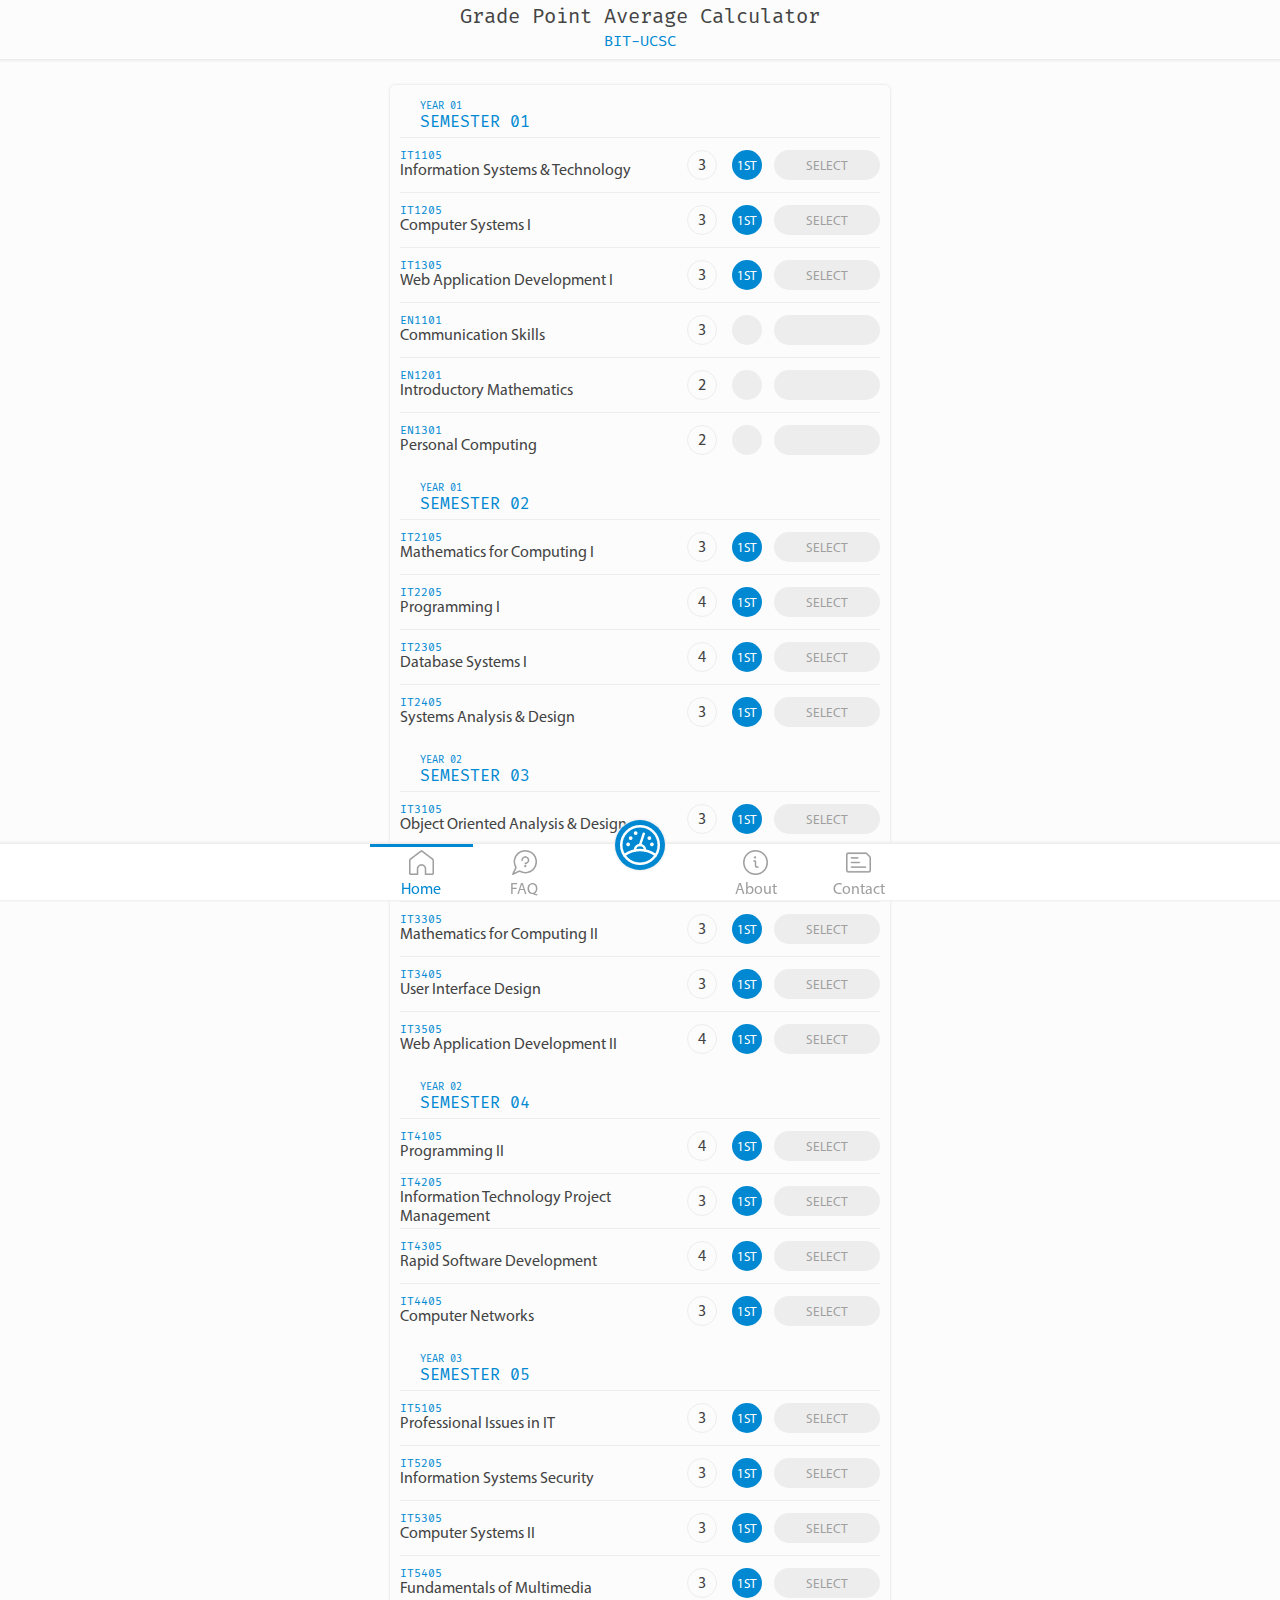
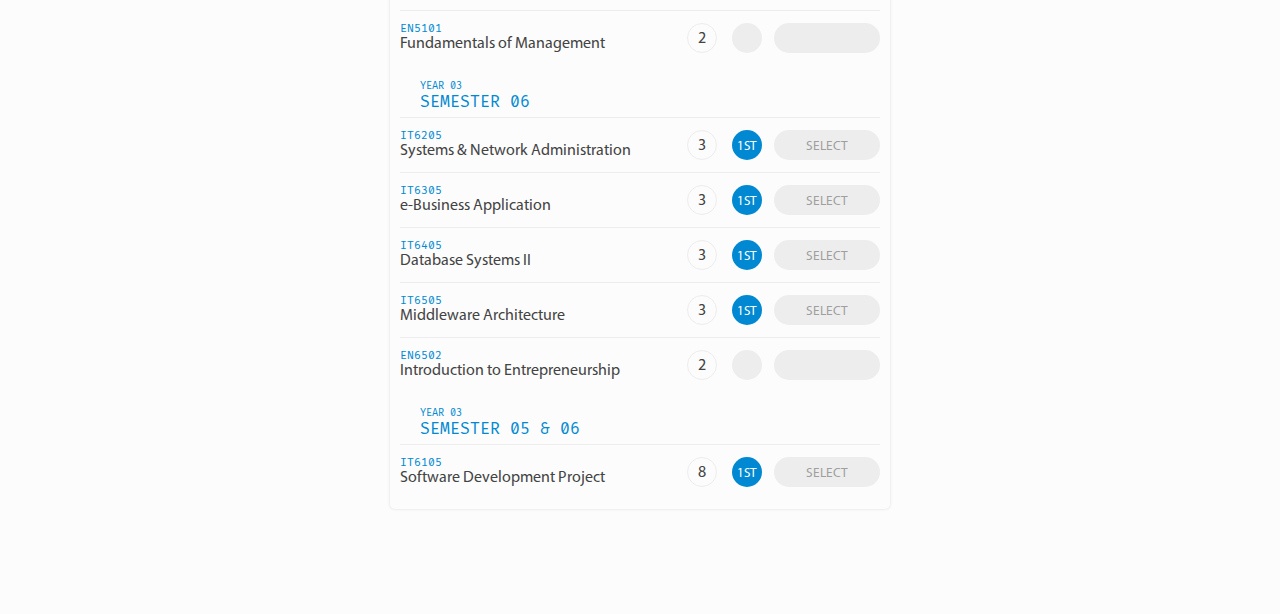
<file: index.html>
<!DOCTYPE html>
<html lang="en">
<head>
    <!-- Global site tag (gtag.js) - Google Analytics -->
    <script async src="https://www.googletagmanager.com/gtag/js?id=UA-158868863-1"></script>
    <script>
    window.dataLayer = window.dataLayer || [];
    function gtag(){dataLayer.push(arguments);}
    gtag('js', new Date());

    gtag('config', 'UA-158868863-1');
    </script>

    <meta charset="UTF-8">
    <meta name="viewport" content="width=device-width, initial-scale=1.0">
    <meta http-equiv="X-UA-Compatible" content="ie=edge">
    <meta name="description" content="A simple tool to calculate the cumulative Grade Point Average (GPA) for Undergrads who follow Bachelors in Information Technology (BIT) provided by University of Colombo School of Computing (UCSC). ">
    <title>GPA Calculator - BIT (UCSC)</title>
    <meta name="author" content="@mzmarkib">
    <meta name="og:title" property="og:title" content="GPA Calculator - BIT (UCSC)">
    <meta name="robots" content="index, follow">
    <link href="index.html" rel="canonical">
    <meta name="keywords" content="BIT, UCSC, GPA, Grade Point Average, University of Colombo School of Computing, Bachelors in Information Technology, how to calculate BIT GPA">
    <link rel="stylesheet" href="css/main.css">
</head>
<body>
    
    <header class="header">
        <div>Grade Point Average Calculator</div>
        <div>BIT-UCSC</div>
    </header>
    <footer></footer>
    <main>
        <section id="home" class="page home">
            <form id="gpaForm">
                
            </form>
        </section>
        <section class="page faq">
            <div class="container">
                <div class="pageTitle">FAQ</div>
                <div class="pageDesc">Deals with a few questions that are frequently arise in students and are not sometimes answered.If you have any further questions you can ask them via the details in the contact page. We hope they are helpful...</div>
                <div class="faq-touple">
                    <div class="question">How many times can I repeat a subject?</div>
                    <div class="answer">You can have upto Three(3) attempts on a particular subject.</div>
                </div>
                <div class="faq-touple">
                    <div class="question">What is the highest grade that can I get when I attempt a particular subject for the second time?</div>
                    <div class="answer">You can obatain any grade upto an A, <strong>but</strong> when accounting the Grade Point Value (GPV) for that particular subject can be upto 2.00 (GPV of a C grade).</div>
                </div>
                <div class="faq-touple">
                    <div class="question">What is the Difference between an A grade and an A+ grade</div>
                    <div class="answer">Both A and A+ grades carries the same Grade Point Value (GPV) values of 4.00, <strong>but</strong> When calculating GPA for class awarding, and A+ will be given a Grade Point Value (GPV) of 4.25.</div>
                </div>
                <div class="faq-touple">
                    <div class="question">If I applied for a particular Exam and did not attend the exam, will it still count as an Attempt?</div>
                    <div class="answer">No, If you are absent for an absent for an exam it will be counted as NOT SAT. On the other hand you are expected to produce a Medical for your absence.</div>
                </div>
                <div class="faq-touple">
                    <div class="question">What is a Credit?</div>
                    <div class="answer">It is the measure of how much content a particular subject carries. A credit is equal to 15 hours of lectures or 30-45 hours of practical or an equivalent combination of lectures.</div>
                </div>                
            </div>
        </section>
        <section class="page about">
            <div class="container">
                <div class="pageTitle">About</div>
                <div class="pageDesc">
                    <p>This App is was created on the sole purpose of "Practice", it might change, but not yet. And also I built this app because I think that there was no GPA Calculator that can calculate the GPA <strong>
                        cumulatively</strong>  Hopefuly it might help me or someone following BIT-UCSC.</p>
                    <p>This Web App was created using only pure HTML, CSS and JavaScript. No Frameworks or Libraries were used during the process. No... not even jQuery!</p>
                    <p>Enough about the app, lets' take a look at some info that you might need.</p>
                </div>
                <section>
                    <h1>Calculation of Grade Point Average</h1>
                    <p>Grade Point Values associated with each grade are as shown in the Table 1. These GPV values are used to compute GPA as using the following formulae:</p>
                    <img src="img/gpa-calculation.png" alt="bit-gpa-calculation-formulae">
                </section>
                
                <section>
                    <h1>Grade Point Values (GPV)</h1>
                    <p>The Grade you score has a particular value of Grade Point Value. It is used to calculated during the GPA calculation process. They are as given in Table 1.</p>
                    <table> <tbody> <tr> <td><strong>Range of Score</strong></td><td><strong>Grade</strong></td><td><strong>GPV</strong></td><td><strong>Attainment</strong></td></tr><tr> <td>90 &ndash;&nbsp;100</td><td>A+</td><td>4.00<a href="#"> [1]</a></td><td rowspan="3">Superior</td></tr><tr> <td>80 &ndash;&nbsp;89</td><td>A</td><td>4.00</td></tr><tr> <td>75 &ndash;&nbsp;79</td><td>A-</td><td>3.75</td></tr><tr> <td>70 &ndash;&nbsp;74</td><td>B+</td><td>3.25</td><td rowspan="3">Meritorious</td></tr><tr> <td>65 &ndash;&nbsp;69</td><td>B</td><td>3.00</td></tr><tr> <td>60 &ndash;&nbsp;64</td><td>B-</td><td>2.75</td></tr><tr> <td>55 &ndash; 59</td><td>C+</td><td>2.25</td><td rowspan="3">Adequate</td></tr><tr> <td>50 &ndash;&nbsp;54</td><td>C</td><td>2.00</td></tr><tr> <td>45 &ndash;&nbsp;49</td><td>C-</td><td>1.75</td></tr><tr> <td>40 &ndash;&nbsp;44</td><td>D+</td><td>1.25</td><td rowspan="3">Minimal</td></tr><tr> <td>30 &ndash; 39</td><td>D</td><td>1.00</td></tr><tr> <td>20 &ndash;&nbsp;29</td><td>D-</td><td>0.75</td></tr><tr> <td>00 &ndash; 19</td><td>E</td><td>0.00</td><td>Failure</td></tr></tbody><caption align="bottom">Table 1 - GPV values for associated Grades</caption></table>
                    <p><a href="#">[1]</a> When calculating classes, A+ will be given a Grade Point Value of 4.25</p>
                </section>
                <section>
                    <h1>Award of Honours and Classes</h1>
                    <p>A Student qualifying for the award of a degree general (3 year) by completing all the relevant requirements shall also be qualified for the award of a class as follows.</p>
                    <p class="indent">(a). First Class for obtaining a minimum overall GPA of 3.50</p>
                    <p class="indent">(b). Second Class (Upper Division) – for obtaining a minimum overall GPA of 3.25</p>
                    <p class="indent">(c). Second Class (Lower Division) – for obtaining a minimum overall GPA of 3.00</p>
                </section>
            </div>
        </section>
        <section class="page contact">
            <div class="container">
                <div class="pageTitle">Contact</div>
                <div class="dp">
                    <!-- <img src="img/dp_plain.jpg" alt="@mzmarkib"> -->
                </div>
                <div class="cname">M. Z. Mohammed Arkib</div>

                <div class="chandle">@mzmarkib</div>

                <div class="pageDesc">
                    <p>You find me on any Social Media using the handle <a href="https://www.google.com/search?q=%40mzmarkib" target="_blank">@mzmarkib</a></p>
                </div>

                
                
            </div>
        </section>
    </main>    
    
    
    
    <!-- Grades Dialog Box HTML start -->
    <div class="dialogOverlay">        
    </div>
    <div class="gradesPrompt">
        <div class="innerBox">
            <div class="promptHeader">
            Select your Grade: <span class="promptClose">X</span>
            </div>
            <div class="promptBody">
                <div class="grades">
                <div data_gpv="4" class="green grade">A+</div>
                <div data_gpv="4" class="green grade">A</div>
                <div data_gpv="3.75" class="green grade">A-</div>
                <div data_gpv="3.25" class="orange grade">B+</div>
                <div data_gpv="3" class="orange grade">B</div>
                <div data_gpv="2.75" class="orange grade">B-</div>
                <div data_gpv="2.25" class="orangered grade">C+</div>
                <div data_gpv="2" class="orangered grade">C</div>
                <div data_gpv="1.75" class="orangered grade">C-</div>
                <div data_gpv="1.25" class="red grade">D+</div>
                <div data_gpv="1" class="red grade">D</div>
                <div data_gpv="0.75" class="red grade">D-</div>
                <div data_gpv="0" class="darkred grade">E</div>
                <div data_gpv="-1" class="grade">NOT SAT</div>
                </div>
            </div>
        </div>
    </div>         
    <!-- Grades Dialog Box HTML end -->


    <nav class="navbar">
        <div class="container">
            <div name="home" class="item active">
                <div name="home"><img src="img/icons/home1.png"></div>
                <div>Home</div>
            </div>
            <div name="faq" class="item">
                <div name="home"><img src="img/icons/faq2.png"></div>
                <div>FAQ</div>
            </div> 
            <div name="calc" class="item cta_calc">
                <div><img src="img/icons/dash1.png"></div>
            </div> 
            <div name="about" class="item">
                <div name="home"><img src="img/icons/info3.png"></div>
                <div>About</div>
            </div> 
            <div name="contact" class="item">
                <div name="home"><img src="img/icons/info2.png"></div>
                <div>Contact</div>
            </div>
        </div>                       
    </nav>
    <div class="gpaBox">
        <div class="container">
            <div class="gpaClose">x</div>
            <div class="gpaResult">
                <p>3.75</p>
            </div>
            <div style="display:none" class="gpaDetails gpaResultSection">
                <p>Total Credits : <span id="totCredits">15</span></p>
                <p>Subjects Calculated  : <span id="totSubjects">15</span></p>
                <p>Expected Class: <span id="classExp">1st Class</span></p>
            </div>
            <div class="gpaDetails gpaError">
                <p>Please Select your grades for the subjects that you sat for.</p>
            </div>
        </div>
    </div>
    

    <script>     
        //declarations
        const gpaResultBox = new gpaBox();

        openPage(".home");
        function openPage(page){
            let pages = document.querySelectorAll(".page");
            for (let i = 0; i < pages.length; ++i) {
                pages[i].style.display= "none";
            }

            page = document.querySelector(page);
            page.style.display = "block";

        }

        // Navigation click events (to be completed)
        let navLinks = document.querySelectorAll(".navbar .item");        
        navLinks.forEach(function(link){            
            link.addEventListener("click",function(e){
                let attr = e.currentTarget.getAttribute('name');                
                if(attr !== "calc"){
                    openPage("." + attr);
                    navLinks.forEach(function(item){
                        item.classList.remove("active");
                    });
                    e.currentTarget.classList.add("active");
                }else{
                    if(!gpaResultBox.status){
                        gpaResultBox.open();
                        calculateGpa();
                    }else{
                        gpaResultBox.close();
                    }
                }
            });
        });
        

        //Custom Grades Prompt
        let clickedSub; //the sebject that was clicked to changed
        function GradesPrompt(){

            this.render = function(e){
                // Displays the Grades Prompt
                document.querySelector(".gradesPrompt").style.display = "flex";
                document.querySelector(".dialogOverlay").style.display = "block";
                clickedSub = e;
            }

            this.close = function(){
                document.querySelector(".gradesPrompt").style.display = "none";
                document.querySelector(".dialogOverlay").style.display = "none";
            }
            
        }
        
        //Closes Grades Prompt when the Close button or the Overlay is clicked on
        var Prompt = new GradesPrompt();

        const closeBtns = document.querySelectorAll(".dialogOverlay, .promptClose");

        closeBtns.forEach(function(closeBtn){
            closeBtn.addEventListener("click",function(e){
                Prompt.close();
            });
        });        

        // Changes the Values of the SELECT button when a result is chosen
        const gradeBtns = document.querySelectorAll(".grades .grade");
        gradeBtns.forEach(function(gradeBtn){
            gradeBtn.addEventListener("click",function(e){
                let grade = e.target.innerHTML;
                let gpv = e.target.getAttribute("data_gpv");
                clickedSub.target.innerHTML = grade;
                clickedSub.target.setAttribute("data_gpv",gpv);
                Prompt.close();
            });
        });


        //Once the Body Loads
        const body = document.querySelector("body");

        body.onload = function(){
            //loads the list of subjects
            getSubjects().then((data) => {
                let subjectSrting = ""; //initialize variable that holds the html of all the subjects semester wise

                // loops around each semester                
                data.forEach(function(semester){                    
                    
                    subjectSrting += "<div class='semester'> <div class='title yearTitle'>"+ semester.year +"</div> <div class='title semesterTitle'>"+ semester.semester +"</div>";

                    // loops around each subject for each semester
                    semester.subjects.forEach(function (subject){
                        let dis = ""
                        if(subject.type != "C"){
                            dis = "disabledSub";
                        }
                        subjectSrting += "<div class='subject "+dis+"'> <div class='sub'><span class='code'>" + subject.code + "</span><span class='name'>" + subject.name + "</span></div> <div class='subCredits'><span class='cred'>" + subject.cred + "</span><span class='tooltip ttcredit'>Credit Value</span></div> <div class='attempt'> <input type='checkbox' id='" + subject.code + "' checked><label for='" + subject.code + "'>1st<span class='tooltip ttattempt'>Attempt</span></label> </div> <button type='button' data_gpv='-1'  class='subResult'>SELECT</button> </div>";
                    });                    
                    
                    
                    subjectSrting += "</div>";
                    
                });                
                
                let form = document.querySelector(".home form");
                form.innerHTML = subjectSrting;
                
                //Opens Grades Prompt for each SELECT Button when Clicked
                const resultBtns = document.querySelectorAll(".subResult");

                resultBtns.forEach(function(resultBtn){
                    resultBtn.addEventListener("click",function(e){
                        Prompt.render(e);
                    });
                });

                const checkboxes = document.querySelectorAll(".attempt");
                
                checkboxes.forEach(function(check){
                    check.addEventListener("click",function(e){
                        if(!e.currentTarget.querySelector("input").checked){
                            e.currentTarget.querySelector("label").innerHTML = "2ND";
                        }else{
                            e.currentTarget.querySelector("label").innerHTML = "1ST";
                        }
                    });
                });
            })
        }
        
        //Object and controls for GPA result Box
        function gpaBox () {
            this.object = document.querySelector(".gpaBox");
            this.status = false;           

            this.open = function(){ 
                this.object.style.display = "block";
                this.status =  true;
            },
            this.close = function(){
                this.object.style.display = "none";
                this.status = false;
            }
        }
        //Event listener for click on the gpaResultBox close Btn
        const gpaClose = document.querySelectorAll(".gpaClose");
        gpaClose.forEach(function(closeBtn){
            closeBtn.addEventListener("click",function(e){
                gpaResultBox.close();
            });
        });     

        function calculateGpa(){
            let subjects = document.querySelectorAll(".subject:not(.disabledSub)");
            // subjects = subjects.querySelectorAll('.subject');
            // console.log(subjects.length);

            let totCredits = 0;
            let totSubjects = 0;
            let expClass = "";
            let cumGpvCred = 0;
            let gpa = 0.00;
            
            subjects.forEach(function (subject){
                let subCredit = subject.querySelector(".subCredits .cred").innerHTML;
                let resultGpv = subject.querySelector(".subResult").getAttribute("data_gpv");
                let fAttempt = subject.querySelector("input[type='checkbox']").checked;

                // console.log(subCredit + "," + resultGpv + "," + fAttempt);
                //filters out the subjects that were done
                if(resultGpv>=0){
                    //sets the gpv if second attempt
                    if(!fAttempt){
                        if(resultGpv>2){
                            resultGpv = 2;
                        }
                    }
                    totSubjects++;
                    cumGpvCred += (resultGpv * subCredit);
                    totCredits += Number(subCredit);
                }
 
            });
            gpa = cumGpvCred / totCredits;
            // console.log(gpa);
            gpa = Number(Math.round(gpa*100)/100);
            // console.log(gpa);

            //logic for selecting the expected class
            switch(true){
                case (gpa >= 3.5):
                    expClass = "First Class";
                break;
                case (gpa >= 3.25):
                    expClass = "Second Class (Upper Division)";
                break;
                case (gpa >= 3):
                    expClass = "Second Class (Lower Division)";
                break;
                default:
                    expClass = "General";
            }

            if(totSubjects>0){//true if subjects chosen
                //hide or unhide the error section in the dialog
                document.querySelector(".gpaResult").style.display = "flex";
                document.querySelector(".gpaResultSection").style.display = "flex";
                document.querySelector(".gpaError").style.display = "none";
                //displaying class
                document.querySelector(".gpaResult p").innerHTML = gpa;                           
                document.querySelector("#classExp").innerHTML = expClass;
                document.querySelector("#totSubjects").innerHTML = totSubjects;
                document.querySelector("#totCredits").innerHTML = totCredits;
            }else{
                //hide or unhide the error section in the dialog
                document.querySelector(".gpaResult").style.display = "none";
                document.querySelector(".gpaResultSection").style.display = "none";
                document.querySelector(".gpaError").style.display = "flex";
            }
            
            
            
        }
        
        

        //Function that retrieves data from the the subjects.json file
        let page = document.querySelector(".home form");
        const getSubjects = async function() {
            return await fetch("data/subjects.json")
            .then(res => { return res.json() })
            .then(data => { 
                return data;
            })
            .catch(error => console.log(error))
        }

    </script>
</body>
</html>
</file>
<file: css/main.css>
@font-face {
  font-family: 'myMyriadPro';
  src: url("../fonts/MyriadPro-Regular.otf");
}

@font-face {
  font-family: 'myFiraCode';
  src: url("../fonts/FiraCode-Regular.ttf");
}

* {
  font-family: "myMyriadPro";
  -webkit-box-sizing: border-box;
          box-sizing: border-box;
  margin: 0;
  padding: 0;
}

.navbar {
  border-top: 1px solid #ededed;
  padding-top: 5px;
  position: fixed;
  bottom: 0;
  z-index: 10;
  width: 100%;
  -webkit-box-shadow: 0px 0px 2px 1px #ededed;
          box-shadow: 0px 0px 2px 1px #ededed;
  background-color: #fff;
}

.navbar .container {
  display: -ms-grid;
  display: grid;
  max-width: 540px;
  margin: 0 auto;
  -ms-grid-columns: 4fr 4fr 5fr 4fr 4fr;
      grid-template-columns: 4fr 4fr 5fr 4fr 4fr;
  -ms-flex-line-pack: distribute;
      align-content: space-around;
  -webkit-box-pack: space-evenly;
      -ms-flex-pack: space-evenly;
          justify-content: space-evenly;
  position: relative;
  z-index: 15px;
}

.navbar .container .active {
  -webkit-box-shadow: 0px -3px 0px 0px #0089D2;
          box-shadow: 0px -3px 0px 0px #0089D2;
}

.navbar .container .active div {
  color: #0089D2;
}

.navbar .container .item {
  margin-top: -2px;
  padding-top: 3px;
}

.navbar .container .item:hover:not(.cta_calc) {
  -webkit-box-shadow: 0px -3px 0px 0px #0089D2;
          box-shadow: 0px -3px 0px 0px #0089D2;
}

.navbar .container .item:hover {
  cursor: pointer;
}

.navbar .container div {
  outline: none;
  position: relative;
}

.navbar .container div:hover {
  outline: none;
}

.navbar .container div div {
  text-align: center;
  color: #9f9f9f;
  font-size: 1em;
}

.navbar .container div div img {
  margin: auto;
  width: 25px;
}

.navbar .container .cta_calc {
  display: -webkit-box;
  display: -ms-flexbox;
  display: flex;
}

.navbar .container .cta_calc div {
  -webkit-box-shadow: 0px 0px 2px 1px #ededed;
          box-shadow: 0px 0px 2px 1px #ededed;
  width: 50px;
  height: 50px;
  border-radius: 100%;
  background-color: #0089D2;
  margin: auto;
  display: -webkit-box;
  display: -ms-flexbox;
  display: flex;
  margin-top: -30px;
}

.navbar .container .cta_calc div img {
  width: 40px;
}

.dialogOverlay {
  background-color: #fcfcfc;
  opacity: 0.7;
  z-index: 10;
  width: 100vw;
  height: 100vh;
  position: fixed;
  top: 0;
  left: 0;
  margin: 0;
  padding: 0;
  display: none;
}

.gradesPrompt {
  background-color: none;
  z-index: 10;
  display: none;
  position: fixed;
  top: 0;
  left: 0;
  width: 100%;
  height: 100%;
}

.gradesPrompt .innerBox {
  background-color: #fff;
  z-index: 10;
  width: 300px;
  margin: auto;
  border-radius: 20px;
  -webkit-box-shadow: 0px 0px 8px 0px #ededed;
          box-shadow: 0px 0px 8px 0px #ededed;
  padding: 10px;
}

.gradesPrompt .innerBox .promptHeader {
  padding: 10px;
  line-height: 30px;
  color: #444;
}

.gradesPrompt .innerBox .promptHeader span {
  float: right;
  background-color: #ededed;
  border-radius: 100%;
  width: 25px;
  height: 25px;
  text-align: center;
  line-height: 28px;
  color: #9f9f9f;
  margin: -15px;
}

.gradesPrompt .innerBox .promptHeader span:hover {
  color: #444;
  cursor: pointer;
}

.gradesPrompt .innerBox .promptBody .grades {
  width: 100%;
  display: -ms-grid;
  display: grid;
  -ms-grid-columns: 1fr 1fr 1fr;
      grid-template-columns: 1fr 1fr 1fr;
  grid-gap: 10px;
  justify-items: center;
  padding-bottom: 10px;
}

.gradesPrompt .innerBox .promptBody .grades .green {
  color: green;
}

.gradesPrompt .innerBox .promptBody .grades .orange {
  color: orange;
}

.gradesPrompt .innerBox .promptBody .grades .orangered {
  color: orangered;
}

.gradesPrompt .innerBox .promptBody .grades .red {
  color: red;
}

.gradesPrompt .innerBox .promptBody .grades .darkred {
  color: darkred;
}

.gradesPrompt .innerBox .promptBody .grades .grade {
  border-radius: 100%;
  background-color: #ededed;
  width: 45px;
  height: 45px;
  text-align: center;
  line-height: 47px;
}

.gradesPrompt .innerBox .promptBody .grades .grade:hover {
  cursor: pointer;
  -webkit-transition: 0.3s;
  transition: 0.3s;
  -webkit-box-shadow: 0px 0px 8px 0px #ededed;
          box-shadow: 0px 0px 8px 0px #ededed;
}

.gradesPrompt .innerBox .promptBody .grades .grade:last-child {
  width: 150px;
  border-radius: 25px;
  -ms-grid-column: 2;
      grid-column-start: 2;
  grid-column-end: 4;
}

form {
  max-width: 500px;
  margin: 0 auto;
  border-radius: 5px;
  -webkit-box-shadow: 0px 0px 2px 1px #ededed;
          box-shadow: 0px 0px 2px 1px #ededed;
  padding: 5px;
}

body {
  background-color: #fcfcfc;
}

.page {
  margin: 0 5px 100px 5px;
}

.subject {
  border-top: 1px solid #ededed;
  color: #444;
  display: -webkit-box;
  display: -ms-flexbox;
  display: flex;
  justify-items: normal;
  -webkit-box-align: center;
      -ms-flex-align: center;
          align-items: center;
  height: 50px;
  padding-top: 5px;
  margin-top: 5px;
}

.subject .sub {
  -webkit-box-flex: 6;
      -ms-flex: 6;
          flex: 6;
  display: -webkit-box;
  display: -ms-flexbox;
  display: flex;
  -webkit-box-orient: vertical;
  -webkit-box-direction: normal;
      -ms-flex-direction: column;
          flex-direction: column;
}

.subject .sub .code {
  font-family: "myFiraCode";
  color: #0089D2;
  font-size: 0.7em;
}

.subject .sub .name {
  font-size: 1em;
}

.subject .subCredits {
  margin-right: 10px;
  text-align: center;
  line-height: 30px;
  height: 30px;
  width: 30px;
  border: 1px solid #ededed;
  border-radius: 100%;
}

.subject .attempt {
  -webkit-box-flex: 1;
      -ms-flex: 1;
          flex: 1;
}

.subject .attempt {
  font-family: "myMyriadPro";
}

.subject .attempt label {
  text-transform: uppercase;
  display: inline-block;
  background-color: #ededed;
  color: #9f9f9f;
  border-radius: 100%;
  line-height: 27px;
  margin: 0px 5px;
  -webkit-user-select: none;
     -moz-user-select: none;
      -ms-user-select: none;
          user-select: none;
  -webkit-transition: all .2s;
  transition: all .2s;
  padding: 3px 3px;
  cursor: pointer;
  height: 30px;
  width: 30px;
  text-align: center;
  font-size: 13px;
}

.subject .attempt label:hover {
  color: #0089D2;
}

.subject .attempt input[type="checkbox"] {
  display: absolute;
  position: absolute;
  opacity: 0;
}

.subject .attempt input[type="checkbox"]:checked + label {
  background-color: #0089D2;
  color: #fff;
  -webkit-transition: all .2s;
  transition: all .2s;
}

.subject .subResult {
  -webkit-box-flex: 2;
      -ms-flex: 2;
          flex: 2;
  color: #9f9f9f;
  height: 30px;
  border-radius: 20px;
  border: thick;
  text-align: center;
  line-height: 23px;
  padding: 5px;
  -webkit-transition: 0.3s;
  transition: 0.3s;
  background-color: #ededed;
}

.subject .subResult:hover {
  cursor: pointer;
  color: #0089D2;
}

.subject .subResult:focus {
  outline: none;
}

.disabledSub {
  pointer-events: none;
}

.disabledSub:hover {
  cursor: pointer;
}

.disabledSub .attempt {
  font-family: "myMyriadPro";
}

.disabledSub .attempt input[type="checkbox"]:checked + label {
  background-color: #ededed;
  color: #ededed;
}

.disabledSub .subResult {
  background-color: #ededed;
  color: #ededed;
}

.semester {
  padding: 10px 5px;
}

.semester .title {
  font-family: "myFiraCode";
  color: #0089D2;
  text-indent: 20px;
}

.semester .yearTitle {
  font-size: 10px;
}

.gpaBox {
  position: fixed;
  display: none;
  bottom: 60px;
  z-index: 8;
  width: 100%;
  padding: 10px;
}

.gpaBox .container {
  margin: 10px auto;
  background-color: #fff;
  max-width: 600px;
  display: -webkit-box;
  display: -ms-flexbox;
  display: flex;
  height: 200px;
  border: 1px solid #ededed;
  border-radius: 5px;
  overflow: hidden;
  -webkit-box-shadow: 0px 0px 2px 1px #ededed;
          box-shadow: 0px 0px 2px 1px #ededed;
  position: relative;
}

.gpaBox .container .gpaClose {
  position: absolute;
  top: 10px;
  right: 10px;
  width: 20px;
  height: 20px;
  border-radius: 100%;
  background-color: #ededed;
  text-align: center;
  padding-top: 1px;
  color: #9f9f9f;
}

.gpaBox .container .gpaClose:hover {
  color: #444;
  cursor: pointer;
}

.gpaBox .container .gpaResult {
  width: 150px;
  background-color: #0089D2;
  -webkit-clip-path: circle(150px at 0% 50%);
          clip-path: circle(150px at 0% 50%);
  display: -webkit-box;
  display: -ms-flexbox;
  display: flex;
}

.gpaBox .container .gpaResult p {
  margin: auto;
  font-size: 50px;
  color: #ededed;
}

.gpaBox .container .gpaDetails {
  display: -webkit-box;
  display: -ms-flexbox;
  display: flex;
  -webkit-box-orient: vertical;
  -webkit-box-direction: normal;
      -ms-flex-direction: column;
          flex-direction: column;
  margin: auto;
  color: #444;
  max-width: 300px;
}

.header {
  padding: 5px;
  text-align: center;
  margin-bottom: 20px;
  -webkit-box-shadow: 0px 0px 2px 1px #ededed;
          box-shadow: 0px 0px 2px 1px #ededed;
  border-bottom: 1px solid #ededed;
}

.header div {
  font-family: "myFiraCode";
}

.header div:nth-child(1) {
  color: #444;
  font-size: 20px;
}

.header div:nth-child(2) {
  color: #0089D2;
  line-height: 25px;
  font-size: 15px;
}

.page {
  display: -webkit-box;
  display: -ms-flexbox;
  display: flex;
  padding: 5px;
  color: #444;
}

.page .container {
  margin: auto;
  max-width: 500px;
  background-color: #fff;
  -webkit-box-shadow: 0px 0px 2px 1px #ededed;
          box-shadow: 0px 0px 2px 1px #ededed;
  border-radius: 5px;
}

.page .pageTitle {
  text-align: center;
  padding: 15px 15px 5px 15px;
  font-size: 1.5em;
}

.page .pageDesc {
  padding: 0 10px;
  color: #9f9f9f;
}

.page p:not(.indent) {
  margin: 5px auto;
}

.page a {
  color: #0089D2;
}

.faq .container {
  padding-bottom: 10px;
}

.faq .faq-touple {
  margin: 15px 10px;
  padding: 5px;
  border-radius: 3px;
  border: 1px solid #ededed;
}

.faq .faq-touple:hover {
  border: 1px solid #0089D2;
}

.faq .faq-touple .question {
  border-bottom: 1px solid #ededed;
  padding-bottom: 2px;
  margin-bottom: 3px;
}

.faq .faq-touple .answer {
  color: #9f9f9f;
}

.about section {
  margin: 15px 10px;
  padding: 5px;
  display: -webkit-box;
  display: -ms-flexbox;
  display: flex;
  -webkit-box-orient: vertical;
  -webkit-box-direction: normal;
      -ms-flex-direction: column;
          flex-direction: column;
}

.about section h1 {
  margin-bottom: 10px;
  font-weight: 400;
}

.about section p {
  color: #9f9f9f;
}

.about section img {
  margin: auto;
}

.about section table, .about section td, .about section th {
  border: 1px solid #9f9f9f;
}

.about section table {
  border-collapse: collapse;
  border-radius: 5px;
  width: 100%;
}

.about section table td {
  padding: 3px;
  color: #9f9f9f;
}

.about section table td strong {
  font-weight: 500;
  color: #444;
}

.about section table caption {
  padding-top: 3px;
  font-style: oblique;
  color: #9f9f9f;
  font-size: 0.75em;
}

.about section .indent {
  padding-left: 15px;
}

.contact {
  display: -webkit-box;
  display: -ms-flexbox;
  display: flex;
}

.contact .dp {
  width: 130px;
  height: 130px;
  margin: auto;
}

.contact .dp img {
  width: 130px;
}

.contact .container {
  padding-bottom: 10px;
}

.contact .cname {
  margin-top: 20px;
  text-align: center;
  font-size: 2em;
  font-weight: 700;
  color: #9f9f9f;
}

.contact .chandle {
  text-align: center;
  font-size: 2.3em;
  font-weight: 700;
  color: #9f9f9f;
}

.contact .chandle::first-letter {
  color: #0089D2;
}

.contact p {
  color: #9f9f9f;
}

.subCredits, .attempt label {
  position: relative;
}

.subCredits:hover .tooltip, .attempt label:hover .tooltip {
  visibility: visible;
}

.tooltip {
  visibility: hidden;
  position: absolute;
  background-color: #fff;
  border: 1px solid #ededed;
  padding: 0 5px;
  text-align: center;
  border-radius: 5px;
  -webkit-box-shadow: 0px 0px 2px 1px #ededed;
          box-shadow: 0px 0px 2px 1px #ededed;
  -webkit-transition: 0.5s;
  transition: 0.5s;
  -webkit-transition-delay: 1s;
          transition-delay: 1s;
  color: #9f9f9f;
}

.ttcredit {
  top: -15px;
  left: -95px;
}

.ttattempt {
  top: -15px;
  left: 30px;
}
/*# sourceMappingURL=main.css.map */
</file>
